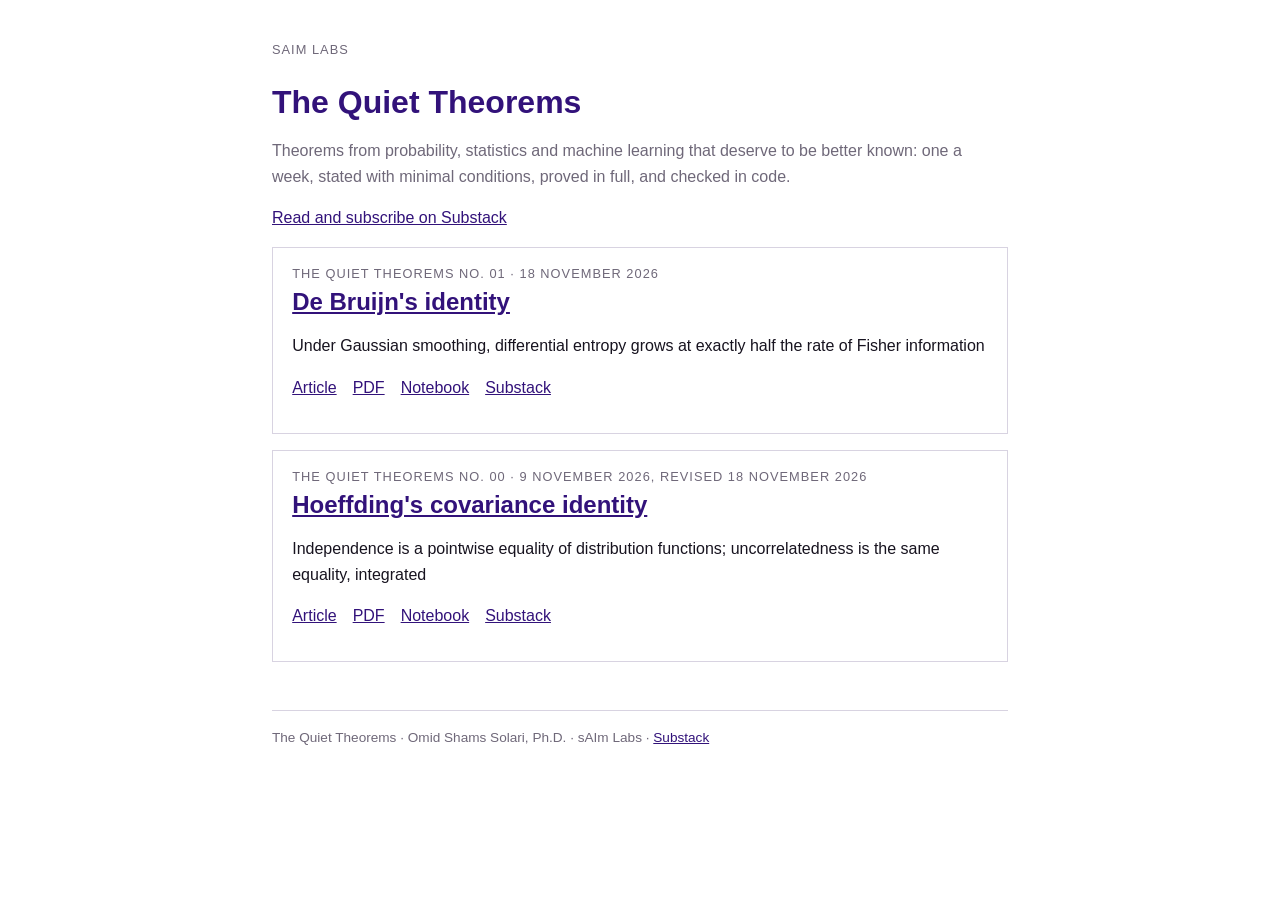
<file: index.html>
<!doctype html><html lang="en-GB"><head><meta charset="utf-8"><meta name="viewport" content="width=device-width,initial-scale=1"><title>The Quiet Theorems</title><link rel="stylesheet" href="style.css"></head><body><div class="eyebrow">sAIm Labs</div><h1>The Quiet Theorems</h1><p class="muted">Theorems from probability, statistics and machine learning that deserve to be better known: one a week, stated with minimal conditions, proved in full, and checked in code.</p><p class="links"><a href="https://omidsolari.substack.com">Read and subscribe on Substack</a></p><div class="card"><div class="eyebrow">The Quiet Theorems No. 01 · 18 November 2026</div><h2><a href="posts/01-debruijn/">De Bruijn&#x27;s identity</a></h2><p>Under Gaussian smoothing, differential entropy grows at exactly half the rate of Fisher information</p><p class="links"><a href="posts/01-debruijn/">Article</a><a href="posts/01-debruijn/pdf/qt-01-debruijn.pdf">PDF</a><a href="posts/01-debruijn/notebook.html">Notebook</a><a href="https://omidsolari.substack.com/p/the-quiet-theorems-no-01-de-bruijns">Substack</a></p></div><div class="card"><div class="eyebrow">The Quiet Theorems No. 00 · 9 November 2026, revised 18 November 2026</div><h2><a href="posts/00-hoeffding/">Hoeffding&#x27;s covariance identity</a></h2><p>Independence is a pointwise equality of distribution functions; uncorrelatedness is the same equality, integrated</p><p class="links"><a href="posts/00-hoeffding/">Article</a><a href="posts/00-hoeffding/pdf/qt-00-hoeffding.pdf">PDF</a><a href="posts/00-hoeffding/notebook.html">Notebook</a><a href="https://omidsolari.substack.com/p/probability-notes-no-00-hoeffdings">Substack</a></p></div><footer>The Quiet Theorems · Omid Shams Solari, Ph.D. · sAIm Labs · <a href="https://omidsolari.substack.com">Substack</a></footer></body></html>
</file>
<file: style.css>
:root{--ink:#17131F;--muted:#6F6879;--rule:#D8D3E1;--primary:#32127A;
--panel:#F5F2FA;--blue:#2E5C8A}
body{font-family:-apple-system,"Segoe UI",Helvetica,Arial,sans-serif;
color:var(--ink);max-width:46rem;margin:2.5rem auto;padding:0 1.2rem;
line-height:1.6}
a{color:var(--primary)}h1,h2,h3{color:var(--primary);line-height:1.25}
h1{font-size:2rem;margin-bottom:.2rem}
blockquote{border-left:4px solid var(--primary);background:var(--panel);
margin:1.2rem 0;padding:.6rem 1rem}
table{border-collapse:collapse;margin:1rem 0;font-size:.92rem}
th,td{border-bottom:1px solid var(--rule);padding:.35rem .6rem;text-align:left}
th{color:var(--primary)}img{max-width:100%}
pre{background:#F4F2F8;padding:.8rem;overflow-x:auto;font-size:.85rem}
.eyebrow{text-transform:uppercase;letter-spacing:.08em;color:var(--muted);
font-size:.8rem}.links a{margin-right:1rem}
.card{border:1px solid var(--rule);padding:1rem 1.2rem;margin:1rem 0}
.card h2{margin:.2rem 0}.muted{color:var(--muted)}
footer{margin-top:3rem;color:var(--muted);font-size:.85rem;
border-top:1px solid var(--rule);padding-top:1rem}
</file>
